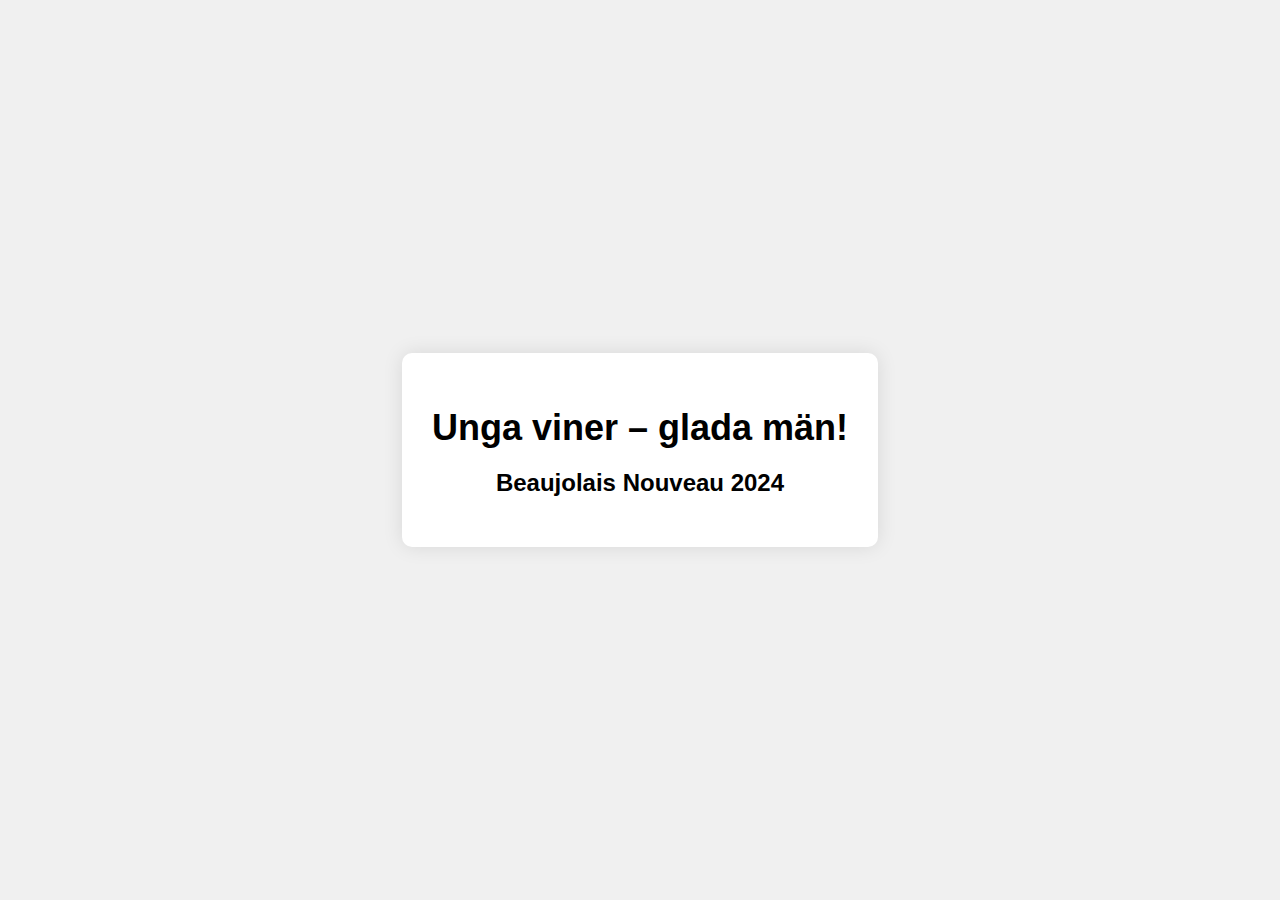
<file: countdown/index.html>
<!DOCTYPE html>
<html lang="sv">
<head>
  <meta charset="UTF-8">
  <meta name="viewport" content="width=device-width, initial-scale=1.0">
  <title>Mera vin!</title>
  <style>
    body {
      font-family: 'Arial', sans-serif;
      display: flex;
      justify-content: center;
      align-items: center;
      height: 100vh;
      margin: 0;
      background-color: #f0f0f0;
    }
    
    .countdown {
      text-align: center;
      background-color: #fff;
      padding: 30px;
      border-radius: 10px;
      box-shadow: 0 0 20px rgba(0, 0, 0, 0.1);
    }
    
    .countdown h1 {
      font-size: 36px;
      margin-bottom: 20px;
    }
    
    .countdown .time {
      font-size: 48px;
      letter-spacing: 5px;
    }
  </style>
</head>
<body>

<div class="countdown">
  <h1>Unga viner – glada män!</h1>
  <h2>Beaujolais Nouveau 2024 </h2>
  <div id="time" class="time"></div>
</div>

<script>
  // Sätt datumet du räknar ned till
  const countdownDate = new Date("Nov 21, 2024 18:30:00").getTime();

  // Uppdatera nedräkningen varje sekund
  const countdownFunction = setInterval(function() {
    // Hämta dagens datum och tid
    const now = new Date().getTime();
    
    // Skillnaden mellan nu och nedräkningsdatumet
    const distance = countdownDate - now;
    
    // Beräkna tid (dagar, timmar, minuter, sekunder)
    const days = Math.floor(distance / (1000 * 60 * 60 * 24));
    const hours = Math.floor((distance % (1000 * 60 * 60 * 24)) / (1000 * 60 * 60));
    const minutes = Math.floor((distance % (1000 * 60 * 60)) / (1000 * 60));
    const seconds = Math.floor((distance % (1000 * 60)) / 1000);
    
    // Visa resultatet i elementet med id="time"
    document.getElementById("time").innerHTML = days + "d " + hours + "h "
    + minutes + "m " + seconds + "s ";
    
    // Om nedräkningen är över, visa text
    if (distance < 0) {
      clearInterval(countdownFunction);
      document.getElementById("time").innerHTML = "Tiden är ute!";
    }
  }, 1000);
</script>

</body>
</html>
</file>
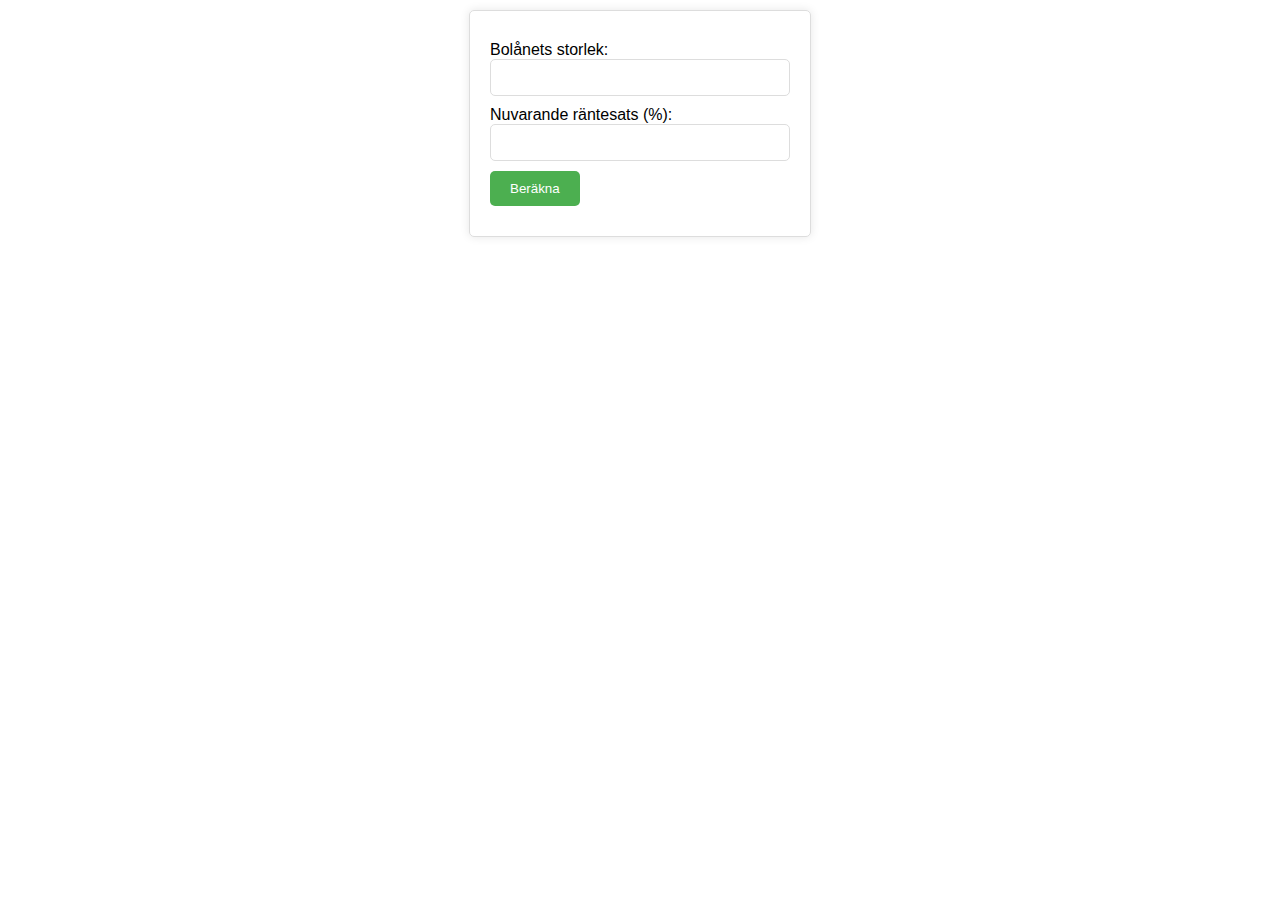
<file: raknesnurra/index.html>
<!DOCTYPE html>
<html>
<head>
    <link rel="stylesheet" type="text/css" href="style.css">
</head>
<body>
    <div class="widget">
        <div class="input">
            <label for="loanAmount">Bolånets storlek:</label>
            <input type="number" id="loanAmount" name="loanAmount">
        </div>
        <div class="input">
            <label for="interestRate">Nuvarande räntesats (%):</label>
            <input type="number" id="interestRate" name="interestRate">
        </div>
        <button onclick="calculate()">Beräkna</button>
        <div class="output" id="output">
        </div>
    </div>

    <script src="script.js"></script>

</body>
</html>
</file>
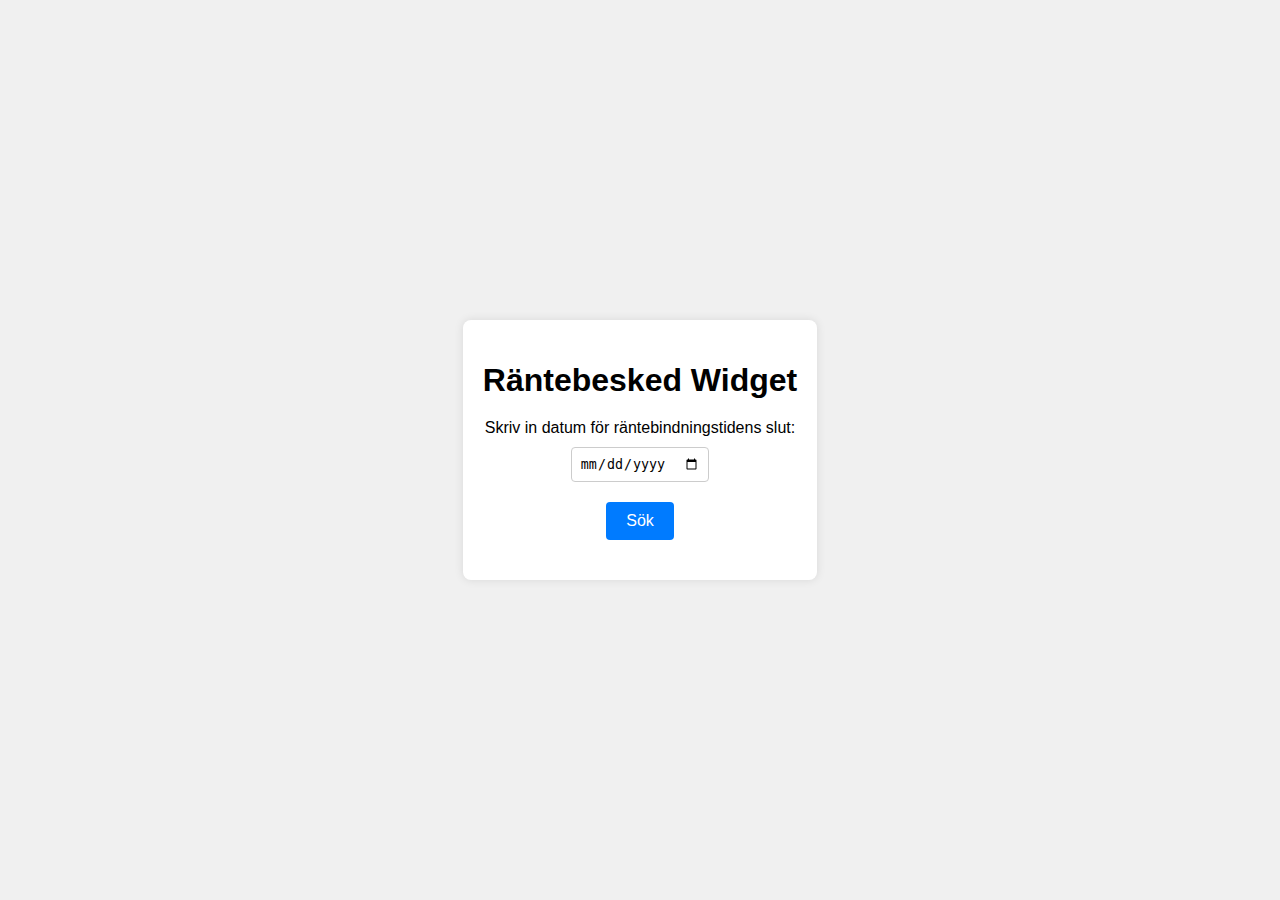
<file: rante_kalender/index.html>
<!DOCTYPE html>
<html lang="en">
<head>
    <meta charset="UTF-8">
    <meta name="viewport" content="width=device-width, initial-scale=1.0">
    <title>Räntebesked Widget</title>
    <link rel="stylesheet" href="style.css">
</head>
<body>
    <div class="container">
        <h1>Räntebesked Widget</h1>
        <form id="dateForm">
            <label for="dateInput">Skriv in datum för räntebindningstidens slut:</label>
            <input type="date" id="dateInput" required>
            <button type="submit">Sök</button>
        </form>
        <div id="result"></div>
    </div>
    <script src="script.js"></script>
</body>
</html>
</file>
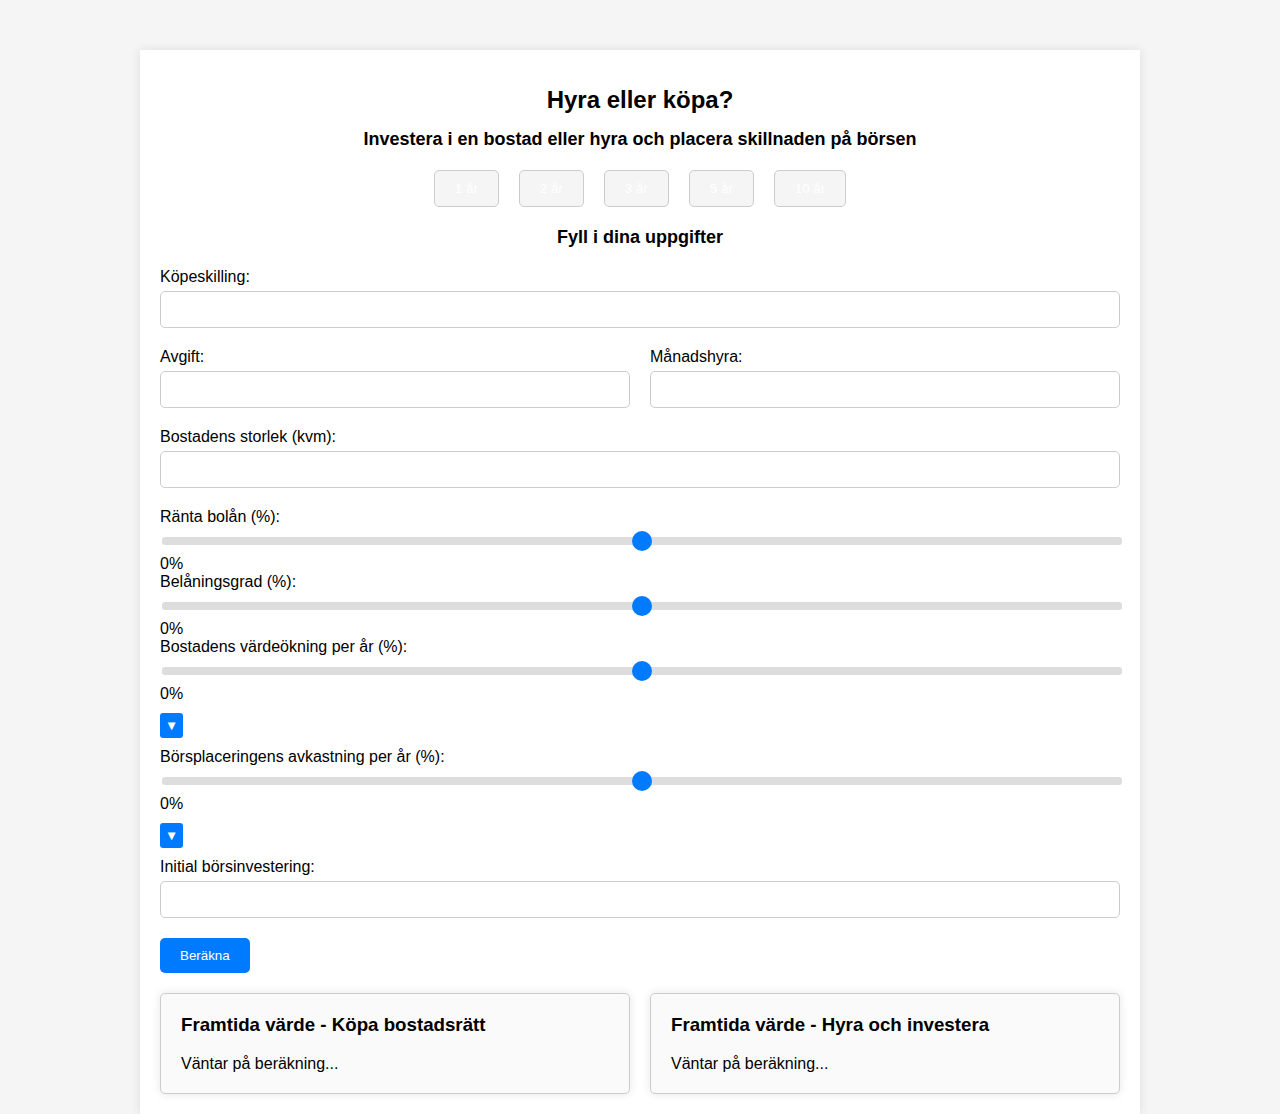
<file: rentbuy/index.html>
<!DOCTYPE html>
<html lang="sv">
<head>
    <meta charset="UTF-8">
    <meta name="viewport" content="width=device-width, initial-scale=1.0">
    <title>Ekonomisk Jämförelse</title>
    <link rel="stylesheet" href="style.css">
</head>
<body>
    <div class="container">
        <h1>Hyra eller köpa?</h1>
        <h2>Investera i en bostad eller hyra och placera skillnaden på börsen</h2>
        <div class="years-section" id="yearsSection">
            <button class="year-btn" data-years="1">1 år</button>
            <button class="year-btn" data-years="2">2 år</button>
            <button class="year-btn" data-years="3">3 år</button>
            <button class="year-btn" data-years="5">5 år</button>
            <button class="year-btn" data-years="10">10 år</button>
        </div>
        <div class="input-section" id="inputSection">
            <h2>Fyll i dina uppgifter</h2>
            <div>
                <label for="purchasePrice">Köpeskilling:</label>
                <input type="number" id="purchasePrice" name="purchasePrice">
            </div>
            <div class="inline-inputs">
                <div>
                    <label for="monthlyFee">Avgift:</label>
                    <input type="number" id="monthlyFee" name="monthlyFee">
                </div>
                <div>
                    <label for="monthlyRent">Månadshyra:</label>
                    <input type="number" id="monthlyRent" name="monthlyRent">
                </div>
            </div>
            <div>
                <label for="size">Bostadens storlek (kvm):</label>
                <input type="number" id="size" name="size">
            </div>
            <div>
                <label for="interestRate">Ränta bolån (%):</label>
                <input type="range" id="interestRate" name="interestRate" min="-100" max="100" step="0.1">
                <span id="interestRateValue">0</span>%
            </div>
            <div>
                <label for="loanToValue">Belåningsgrad (%):</label>
                <input type="range" id="loanToValue" name="loanToValue" min="0" max="100" step="1">
                <span id="loanToValueValue">0</span>%
            </div>
            <div>
                <label for="overallReturnRate">Bostadens värdeökning per år (%):</label>
                <input type="range" id="overallReturnRate" name="overallReturnRate" min="-100" max="100" step="0.1">
                <span id="overallReturnRateValue">0</span>%
                <br>
                <button id="overallReturnRateArrow" class="arrow-btn">▼</button>
            </div>
            <div id="individualOverallReturnRates" class="hidden"></div>
            <div>
                <label for="stockReturnRate">Börsplaceringens avkastning per år (%):</label>
                <input type="range" id="stockReturnRate" name="stockReturnRate" min="-100" max="100" step="0.1">
                <span id="stockReturnRateValue">0</span>%
                <br>
                <button id="stockReturnRateArrow" class="arrow-btn">▼</button>
            </div>
            <div id="individualStockReturnRates" class="hidden"></div>
            <div>
                <label for="initialInvestment">Initial börsinvestering:</label>
                <input type="number" id="initialInvestment" name="initialInvestment">
            </div>
            <button id="calculateBtn">Beräkna</button>
        </div>
        <div class="result-section" id="resultSection">
            <div class="result-box">
                <h3>Framtida värde - Köpa bostadsrätt</h3>
                <div id="buyResult">Väntar på beräkning...</div>
            </div>
            <div class="result-box">
                <h3>Framtida värde - Hyra och investera</h3>
                <div id="rentResult">Väntar på beräkning...</div>
            </div>
        </div>
    </div>
    <script src="script.js"></script>
</body>
</html>
</file>
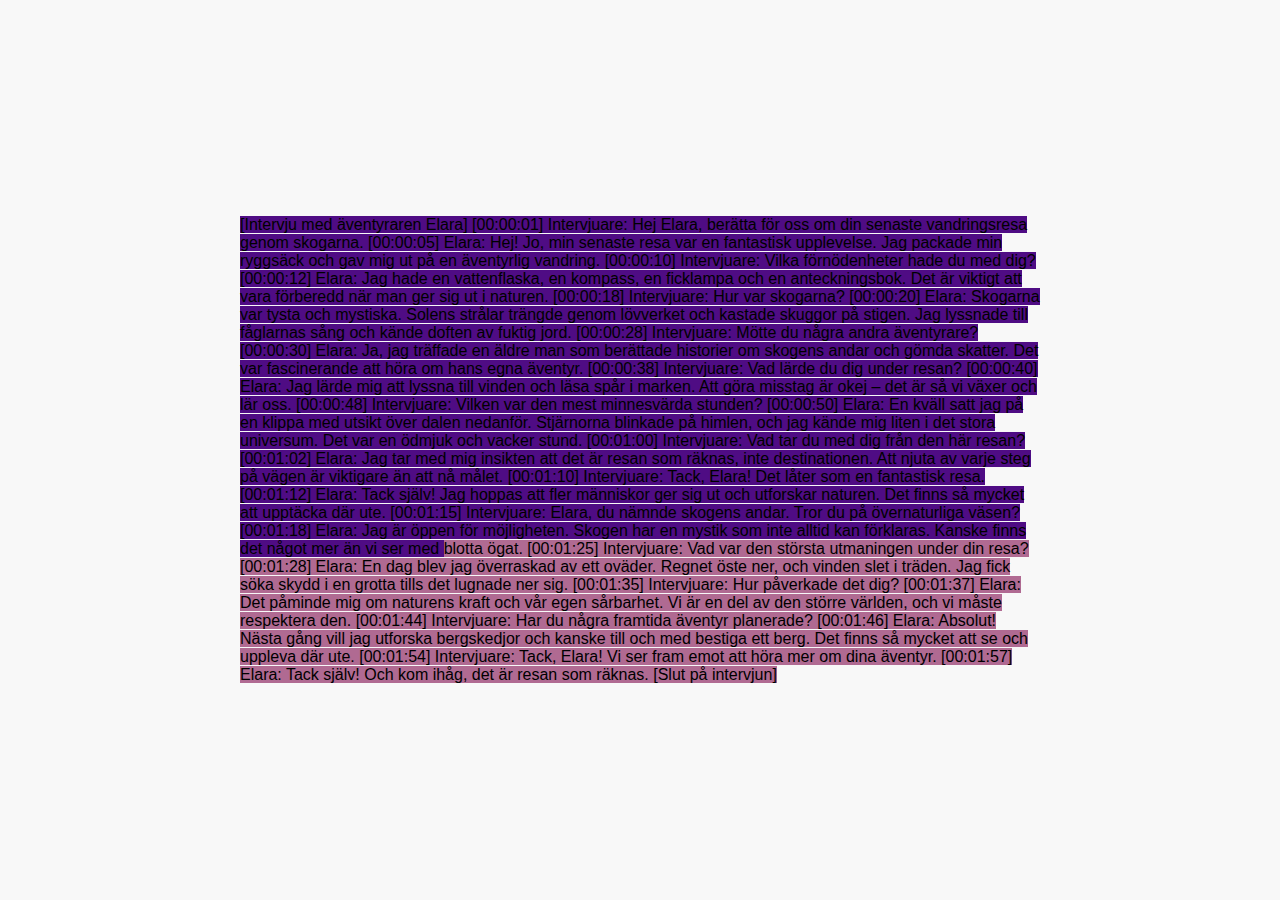
<file: transk/index.html>
<!DOCTYPE html>
<html>
<head>
    <title>Din hemsida</title>
    <link rel="stylesheet" type="text/css" href="style.css">
</head>
<body>
    <div class="centered-text">
        <div id="textContainer">
            Din markerade text kommer att visas här...
        </div>
    </div>

    <script>
        // Funktion för att generera en slumpmässig färg
        function getRandomColor() {
            const letters = '0123456789ABCDEF';
            let color = '#';
            for (let i = 0; i < 6; i++) {
                color += letters[Math.floor(Math.random() * 16)];
            }
            return color;
        }

        // Funktion för att dela upp texten och färglägga varje del
        function colorizeText(text, chunkSize) {
            const container = document.getElementById('textContainer');
            container.innerHTML = ''; // Rensa befintligt innehåll

            for (let i = 0; i < text.length; i += chunkSize) {
                const chunk = text.substring(i, i + chunkSize);
                const span = document.createElement('span');
                span.style.backgroundColor = getRandomColor();
                span.textContent = chunk;
                container.appendChild(span);
            }
        }

        fetch('text/test.txt')
            .then(response => response.text())
            .then(data => {
                const chunkSize = 2048; // Ändra denna siffra för att justera antalet tecken per del
                colorizeText(data, chunkSize);
            })
            .catch((error) => {
                console.error('Error:', error);
            });
    </script>
</body>
</html>
</file>
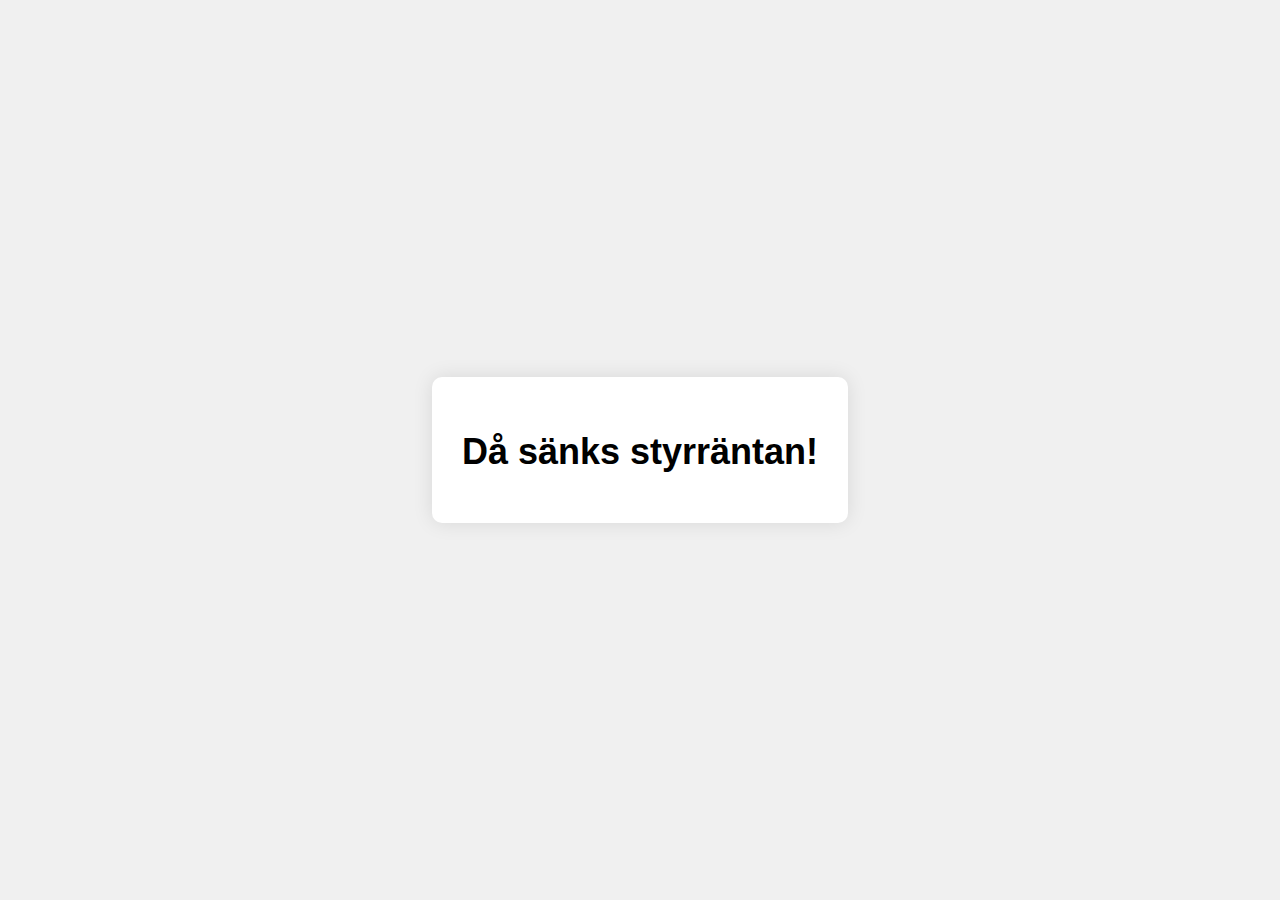
<file: countdown/main.html>
<!DOCTYPE html>
<html lang="sv">
<head>
  <meta charset="UTF-8">
  <meta name="viewport" content="width=device-width, initial-scale=1.0">
  <title>Mera pengar</title>
  <style>
    body {
      font-family: 'Arial', sans-serif;
      display: flex;
      justify-content: center;
      align-items: center;
      height: 100vh;
      margin: 0;
      background-color: #f0f0f0;
    }
    
    .countdown {
      text-align: center;
      background-color: #fff;
      padding: 30px;
      border-radius: 10px;
      box-shadow: 0 0 20px rgba(0, 0, 0, 0.1);
    }
    
    .countdown h1 {
      font-size: 36px;
      margin-bottom: 20px;
    }
    
    .countdown .time {
      font-size: 48px;
      letter-spacing: 5px;
    }
  </style>
</head>
<body>

<div class="countdown">
  <h1>Då sänks styrräntan! </h1>
  <div id="time" class="time"></div>
</div>

<script>
  // Sätt datumet du räknar ned till
  const countdownDate = new Date("Sep 25, 2024 09:30:00").getTime();

  // Uppdatera nedräkningen varje sekund
  const countdownFunction = setInterval(function() {
    // Hämta dagens datum och tid
    const now = new Date().getTime();
    
    // Skillnaden mellan nu och nedräkningsdatumet
    const distance = countdownDate - now;
    
    // Beräkna tid (dagar, timmar, minuter, sekunder)
    const days = Math.floor(distance / (1000 * 60 * 60 * 24));
    const hours = Math.floor((distance % (1000 * 60 * 60 * 24)) / (1000 * 60 * 60));
    const minutes = Math.floor((distance % (1000 * 60 * 60)) / (1000 * 60));
    const seconds = Math.floor((distance % (1000 * 60)) / 1000);
    
    // Visa resultatet i elementet med id="time"
    document.getElementById("time").innerHTML = days + "d " + hours + "h "
    + minutes + "m " + seconds + "s ";
    
    // Om nedräkningen är över, visa text
    if (distance < 0) {
      clearInterval(countdownFunction);
      document.getElementById("time").innerHTML = "Tiden är ute!";
    }
  }, 1000);
</script>

</body>
</html>
</file>
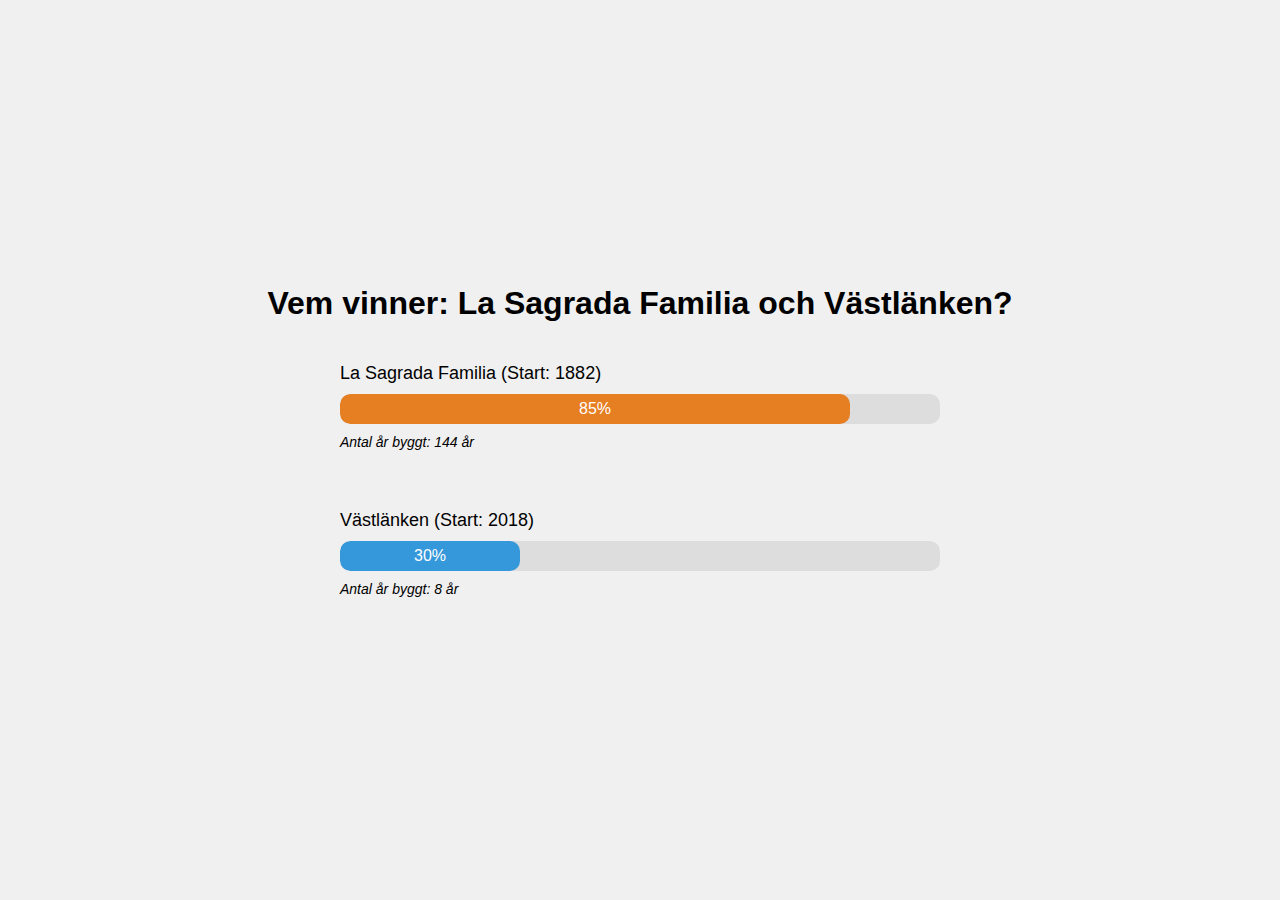
<file: countdown/vastlank.html>
<!DOCTYPE html>
<html lang="sv">
<head>
  <meta charset="UTF-8">
  <meta name="viewport" content="width=device-width, initial-scale=1.0">
  <title>Byggprojekt: La Sagrada Familia och Västlänken</title>
  <style>
    body {
      font-family: 'Arial', sans-serif;
      display: flex;
      flex-direction: column;
      align-items: center;
      justify-content: center;
      height: 100vh;
      margin: 0;
      background-color: #f0f0f0;
    }

    h1 {
      text-align: center;
    }

    .progress-container {
      width: 80%;
      max-width: 600px;
      margin: 20px 0;
    }

    .progress-label {
      font-size: 18px;
      margin-bottom: 10px;
    }

    .progress-bar {
      width: 100%;
      background-color: #ddd;
      border-radius: 10px;
      overflow: hidden;
      margin-bottom: 10px;
    }

    .progress {
      height: 30px;
      width: 0;
      background-color: #4caf50;
      text-align: center;
      line-height: 30px;
      color: white;
      border-radius: 10px;
      transition: width 1s ease-in-out;
    }

    #familia .progress {
      background-color: #e67e22;
    }

    #vastlanken .progress {
      background-color: #3498db;
    }

    .status-text {
      font-size: 14px;
      font-style: italic;
      margin-bottom: 20px;
    }
  </style>
</head>
<body>

<h1>Vem vinner: La Sagrada Familia och Västlänken?</h1>

<div class="progress-container" id="familia">
  <div class="progress-label">La Sagrada Familia (Start: 1882)</div>
  <div class="progress-bar">
    <div class="progress" id="sagradaProgress">0%</div>
  </div>
  <div class="status-text">Antal år byggt: <span id="sagradaYear">0</span> år</div>
</div>

<div class="progress-container" id="vastlanken">
  <div class="progress-label">Västlänken (Start: 2018)</div>
  <div class="progress-bar">
    <div class="progress" id="vastlankenProgress">0%</div>
  </div>
  <div class="status-text">Antal år byggt: <span id="vastlankenYear">0</span> år</div>
</div>

<script>
  // Startår för projekten
  const sagradaStartYear = 1882;
  const vastlankenStartYear = 2018;
  const currentYear = new Date().getFullYear();

  // Antal byggda år för respektive projekt
  const sagradaYears = currentYear - sagradaStartYear;
  const vastlankenYears = currentYear - vastlankenStartYear;

  // Progress-värden för skämtet
  const sagradaProgressValue = Math.min(85, (sagradaYears / 150) * 100); // Procent baserat på 150 år.
  const vastlankenProgressValue = Math.min(30, (vastlankenYears / 10) * 100); // För Västlänken, ge en låg procent.

  // Uppdatera La Sagrada Familia progress
  const sagradaProgress = document.getElementById("sagradaProgress");
  const sagradaYearText = document.getElementById("sagradaYear");
  sagradaProgress.style.width = sagradaProgressValue + "%";
  sagradaProgress.innerHTML = Math.floor(sagradaProgressValue) + "%";
  sagradaYearText.innerHTML = sagradaYears;

  // Uppdatera Västlänken progress
  const vastlankenProgress = document.getElementById("vastlankenProgress");
  const vastlankenYearText = document.getElementById("vastlankenYear");
  vastlankenProgress.style.width = vastlankenProgressValue + "%";
  vastlankenProgress.innerHTML = Math.floor(vastlankenProgressValue) + "%";
  vastlankenYearText.innerHTML = vastlankenYears;

</script>

</body>
</html>
</file>
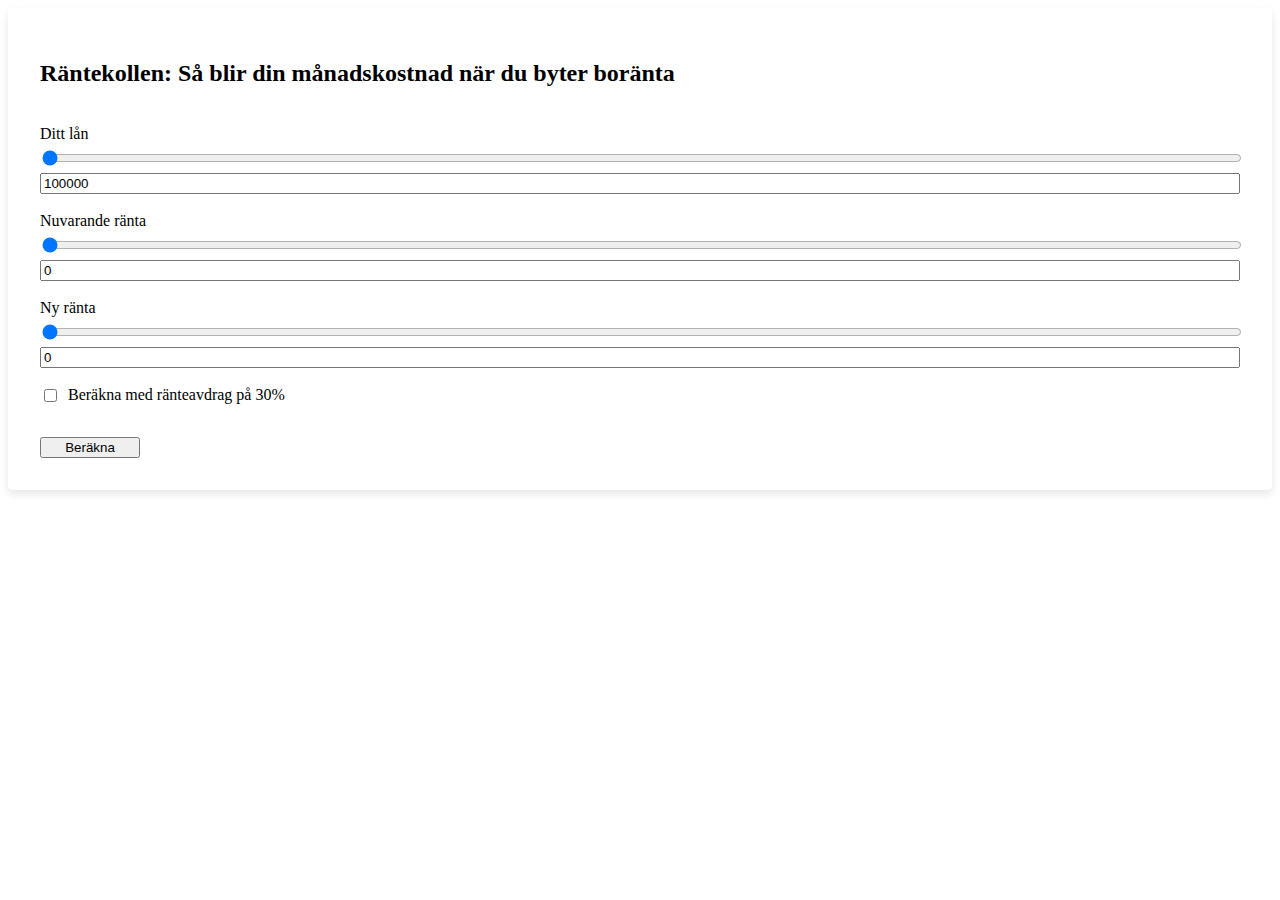
<file: raknesnurra/indexnew.html>
<!DOCTYPE html>
<html lang="sv">
<head>
    <meta charset="UTF-8">
    <meta name="viewport" content="width=device-width, initial-scale=1.0">
    <title>Räntekollen</title>
    <style>
        .form-container {
            background-color: #fff;
            padding: 32px;
            border-radius: 5px;
            box-shadow: 0 4px 8px rgba(0, 0, 0, 0.1);
            display: flex;
            flex-direction: column;
            margin-bottom: 20px;
            border: 1px solid var(--border-color);
        }
        .slider-container {
            display: flex;
            flex-direction: column;
            gap: 5px;
            font-family: var(--font-family-sans-serif);
        }
        .slider {
            width: 100%;
            accent-color: var(--corp-color-primary);
        }
        .result {
            margin: 16px 0;
            font-size: 18px;
            font-family: var(--font-family-sans-serif);
        }
        .form-container button {
            width: 100px;
        }
        .checkbox-container > label {
            display: flex;
            align-items: center;
        }
        .checkbox-container p {
            margin: 0;
            margin-left: 8px;
            font-family: var(--font-family-sans-serif);
            font-size: 16px;
        }
    </style>
</head>
<body>

<div class="form-container">
    <h2>Räntekollen: Så blir din månadskostnad när du byter boränta</h2>
    <br>
    <div class="slider-container">
        Ditt lån
        <input type="range" id="mortage_slider" class="slider" min="100000" max="15000000" step="100000" value="100000">
        <input type="text" id="mortage_value" min="100000" max="15000000" step="100000" value="100000">
    </div>
    <br />
    <div class="slider-container">
        Nuvarande ränta
        <input type="range" id="current_interest_rate_slider" class="slider" min="0" max="10" step="0.01" value="0">
        <input type="text" id="current_interest_rate_value" min="0" max="10" step="0.01" value="0">
    </div>
    <br />
    <div class="slider-container">
        Ny ränta
        <input type="range" id="new_interest_rate_slider" class="slider" min="0" max="10" step="0.01" value="0">
        <input type="text" id="new_interest_rate_value" min="0" max="10" step="0.01" value="0">
    </div>
    <br />
    <div class="checkbox-container">
        <label>
            <input type="checkbox" id="interest_deduction" class="interest-deduction">
            <p>Beräkna med ränteavdrag på 30%</p>
        </label>
    </div>

    <div class="result" id="result"></div>
    <button class="btn btn--small btn--primary btn--round" onclick="calculateSum()">Beräkna</button>
</div>

<script>
    function formatNumberWithSpaces(number) {
        return number.toString().replace(/\B(?=(\d{3})+(?!\d))/g, " ");
    }

    function removeSpaces(number) {
        return number.toString().replace(/\s+/g, '');
    }

    function replaceCommaWithDot(value) {
        return value.replace(',', '.');
    }

    document.getElementById('mortage_slider').addEventListener('input', function() {
        var formattedValue = formatNumberWithSpaces(this.value);
        document.getElementById('mortage_value').value = formattedValue;
    });

    document.getElementById('mortage_value').addEventListener('input', function() {
        var unformattedValue = removeSpaces(this.value);
        document.getElementById('mortage_slider').value = unformattedValue;
        this.value = formatNumberWithSpaces(unformattedValue);
    });

    document.getElementById('current_interest_rate_value').addEventListener('input', function() {
        var correctedValue = replaceCommaWithDot(this.value);
        document.getElementById('current_interest_rate_slider').value = correctedValue;
        this.value = correctedValue;
    });

    document.getElementById('new_interest_rate_value').addEventListener('input', function() {
        var correctedValue = replaceCommaWithDot(this.value);
        document.getElementById('new_interest_rate_slider').value = correctedValue;
        this.value = correctedValue;
    });

    document.getElementById('current_interest_rate_slider').addEventListener('input', function() {
        document.getElementById('current_interest_rate_value').value = this.value;
    });

    document.getElementById('new_interest_rate_slider').addEventListener('input', function() {
        document.getElementById('new_interest_rate_value').value = this.value;
    });

    function calculateSum() {
        var mortage = parseFloat(removeSpaces(document.getElementById('mortage_slider').value));
        var old_interest = parseFloat(document.getElementById('current_interest_rate_slider').value);
        var new_interest = parseFloat(document.getElementById('new_interest_rate_slider').value);

        var interestDeductionFactor = document.getElementById('interest_deduction').checked ? 0.7 : 1;

        var old_cost = mortage * (old_interest / 100) / 12 * interestDeductionFactor;
        var new_cost = mortage * (new_interest / 100) / 12 * interestDeductionFactor;

        document.getElementById('result').innerHTML = 
            '<span>Gammal månadskostnad: </span><strong>' + old_cost.toFixed(2) + '</strong><br>' + 
            '<span>Ny månadskostnad: </span><strong>' + new_cost.toFixed(2) + '</strong>';
    }
</script>

</body>
</html>
</file>
<file: raknesnurra/style.css>
.widget {
    border: 1px solid #ddd;
    border-radius: 5px;
    width: 300px;
    height: auto; /* Lägg till denna rad */
    padding: 20px;
    margin: 10px auto;
    box-shadow: 0 0 10px rgba(0,0,0,0.1);
    font-family: Arial, sans-serif;
}


.input, .output {
    margin: 10px 0;
}
input[type="number"] {
    width: 100%;
    padding: 10px;
    border: 1px solid #ddd;
    border-radius: 5px;
    box-sizing: border-box;
}
button {
    background-color: #4CAF50;
    color: white;
    padding: 10px 20px;
    border: none;
    border-radius: 5px;
    cursor: pointer;
}
button:hover {
    background-color: #45a049;
}
</file>
<file: rante_kalender/style.css>
body {
    font-family: Arial, sans-serif;
    display: flex;
    justify-content: center;
    align-items: center;
    height: 100vh;
    margin: 0;
    background-color: #f0f0f0;
}

.container {
    background-color: #fff;
    padding: 20px;
    border-radius: 8px;
    box-shadow: 0 0 10px rgba(0, 0, 0, 0.1);
    text-align: center;
}

h1 {
    margin-bottom: 20px;
}

form {
    display: flex;
    flex-direction: column;
    align-items: center;
}

label {
    margin-bottom: 10px;
}

input[type="date"] {
    margin-bottom: 20px;
    padding: 8px;
    border: 1px solid #ccc;
    border-radius: 4px;
}

button {
    padding: 10px 20px;
    border: none;
    border-radius: 4px;
    background-color: #007BFF;
    color: white;
    cursor: pointer;
    font-size: 16px;
}

button:hover {
    background-color: #0056b3;
}

#result {
    margin-top: 20px;
}
</file>
<file: rentbuy/style.css>
body {
    font-family: Arial, sans-serif;
    background-color: #f5f5f5;
    margin: 0;
    padding: 0;
    box-sizing: border-box;
}

.container {
    max-width: 1000px;
    margin: 0 auto;
    padding: 20px;
    background-color: #fff;
    box-shadow: 0 0 10px rgba(0, 0, 0, 0.1);
    margin-top: 50px;
    box-sizing: border-box;
}

h1 {
    font-size: 24px;
    text-align: center;
    margin-bottom: 10px;
}

h2 {
    font-size: 18px;
    text-align: center;
    margin-bottom: 20px;
}

.choice-section, .years-section, .location-section {
    display: flex;
    justify-content: center;
    margin-bottom: 20px;
}

.choice-btn, .year-btn, .location-btn {
    padding: 10px 20px;
    margin: 0 10px;
    border: 1px solid #ccc;
    border-radius: 5px;
    cursor: pointer;
    background-color: #f5f5f5;
    transition: background-color 0.3s, color 0.3s;
}

.choice-btn.active, .year-btn.active, .location-btn.active {
    background-color: #007bff;
    color: #fff;
    border: none;
}

.input-section {
    margin-bottom: 20px;
}

.input-section h2 {
    margin-bottom: 20px;
}

label {
    display: block;
    margin-bottom: 5px;
}

input[type="number"] {
    width: 100%;
    padding: 10px;
    margin-bottom: 20px;
    border: 1px solid #ccc;
    border-radius: 5px;
    box-sizing: border-box;
}

.inline-inputs, .inline-inputs-separate {
    display: flex;
    justify-content: space-between;
    align-items: flex-start;
    gap: 20px;
}

.inline-inputs > div, .inline-inputs-separate > div {
    flex: 1;
}

input[type="range"] {
    -webkit-appearance: none;
    appearance: none;
    width: 100%;
    margin-bottom: 10px;
    cursor: pointer;
    background-color: transparent; /* Make the background transparent */
}

input[type="range"]:disabled {
    cursor: not-allowed;
    background-color: #ccc;
}

input[type="range"]::-webkit-slider-runnable-track {
    height: 8px;
    background: #ddd;
    border: none;
    border-radius: 3px;
}

input[type="range"]::-webkit-slider-thumb {
    -webkit-appearance: none;
    appearance: none;
    width: 20px;
    height: 20px;
    background: #007bff;
    border-radius: 50%;
    margin-top: -6px; /* Adjust to center the thumb */
    cursor: pointer;
}

input[type="range"]::-moz-range-track {
    height: 8px;
    background: #ddd;
    border: none;
    border-radius: 3px;
}

input[type="range"]::-moz-range-thumb {
    width: 20px;
    height: 20px;
    background: #007bff;
    border-radius: 50%;
    cursor: pointer;
}

button {
    padding: 10px 20px;
    border: none;
    border-radius: 5px;
    background-color: #007bff;
    color: #fff;
    cursor: pointer;
}

button:hover {
    background-color: #0056b3;
}

.hidden {
    display: none;
}

.result-section {
    display: flex;
    justify-content: space-between;
    gap: 20px;
    margin-top: 20px;
}

.result-box {
    flex: 1;
    padding: 20px;
    border: 1px solid #ccc;
    border-radius: 5px;
    background-color: #fafafa;
    box-shadow: 0 0 10px rgba(0, 0, 0, 0.1);
    box-sizing: border-box;
}

.result-box h3 {
    margin-top: 0;
}

.arrow-btn {
    display: inline-block;
    margin: 10px 0;
    padding: 5px;
    background: #007bff;
    color: white;
    border: none;
    border-radius: 3px;
    cursor: pointer;
}

.arrow-btn:hover {
    background: #0056b3;
}

@media (max-width: 768px) {
    .container {
        padding: 10px;
    }

    .inline-inputs, .inline-inputs-separate {
        flex-direction: column;
    }

    .result-section {
        flex-direction: row;
        flex-wrap: wrap;
    }

    .result-box {
        width: calc(50% - 10px);
    }
}

@media (min-width: 769px) {
    .result-section {
        flex-direction: row;
    }

    .result-box {
        width: calc(50% - 10px);
    }
}
</file>
<file: transk/style.css>
body {
    display: flex;
    justify-content: center;
    align-items: center;
    height: 100vh;
    margin: 0;
    background-color: #f8f8f8;
    font-family: Arial, sans-serif;
}

.centered-text {
    text-align: left; /* Ändrad från 'center' till 'left' */
    max-width: 800px;
    padding: 20px;
}
</file>
